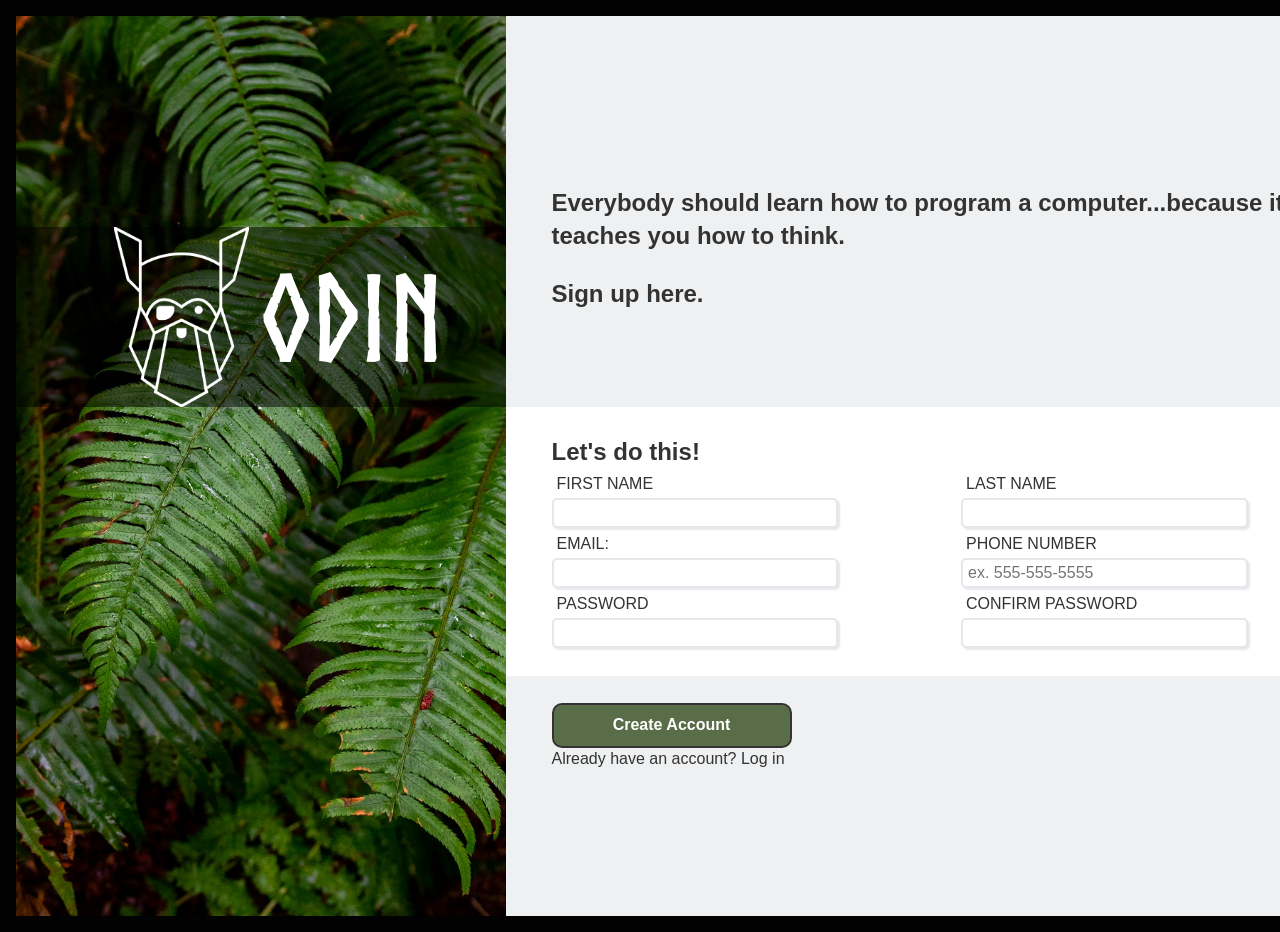
<file: index.html>
<!DOCTYPE html>
<html lang="en">
<head>
    <meta charset="UTF-8">
    <meta name="viewport" content="width=device-width, initial-scale=1.0">
    <title>Sign-up form</title>
    <script src="script.js" defer></script>
    <link href="styles.css" rel="stylesheet" type="text/css">
</head>
<body>
    <div id="container">
        <div id="lblock">
            <!-- <img src="fern.jpg" alt="Image of Green Fern"> -->
            <div id="logo-block">
                <div id="logo"></div>
                <div id="logo-text">Odin</div>

            </div>
        </div>

        <div id="rblock">
            <form action="results.html" method="get">
                <div class="rchild" id="child-1">
                    <p>Everybody should learn how to program a computer...because it teaches you how to think.</p>
                    <p>Sign up here.</p>
                </div>

                <div class="rchild" id="child-2">
                    <div id="form-title">Let's do this!</div>

                    <div class="form-el">
                        <label for="fname">FIRST NAME </label>
                        <input id="fname" name="fname" type="text" required>
                        <span></span>
                    </div>

                    <div class="form-el">
                        <label for="lname">LAST NAME </label>
                        <input id="lname"  name="lname" type="text" required >
                        <span></span>
                    </div>

                    <div class="form-el">
                        <label for="email">EMAIL: </label>
                        <input id="email" name="email" type="email" data-help="Format email@email.com" required>
                        <span></span>
                    </div>

                    <div class="form-el">
                        <label for="phone">PHONE NUMBER </label>
                        <input id="phone" name="phone" type="tel" pattern="\d{3}[\-]\d{3}[\-]\d{4}" placeholder="ex. 555-555-5555" required>
                        <span></span>
                    </div>

                    <div class="form-el">
                        <label for="password">PASSWORD </label>
                        <input id="password" name="password" type="password" onkeyup="check()" required >
                        <span></span>
                    </div>

                    <div class="form-el">
                        <label for="cpassword">CONFIRM PASSWORD </label>
                        <input id="c_password" name="c_password" type="password" onkeyup="check()" required>
                        <span id='message'></span>
                    </div>
                </div>
                
                <div class="rchild" id="child-3">
                    <div>
                    <button type="submit">Create Account</button>
                    </div>
                    <div>Already have an account? Log in</div>

                </div>
                
            </form>
        </div>

    </div>
    
</body>
</html>
</file>
<file: styles.css>
@font-face {
    font-family: logoFont;
    src: url(Norse-Bold.otf);
  }

body {
    background-color: #020202;
    color: #333;
    font: 1em / 1.4 Helvetica Neue, Helvetica, Arial, sans-serif;
    padding: 1em;
    margin: 0;
    
  }
  
  #container{
    width: 1400px;
    height: 900px;
    display: flex;
    justify-content: center;
    margin: auto;  
}

#lblock {
    width:35%;
    height: 100%;
    background-image: url(fern.jpg);
    background-size: cover;
    background-position: center;
    object-fit: cover;
}

#logo-block {
    display: flex;
    justify-content: center;
    width: 100%;
    height: 20% ;
    margin-top: 43%;
    background-color: rgba(0, 0, 0, 0.5);
    
}

#logo {
    height: 100%;
    width:30%;
    
    /* display: inline-block;
    vertical-align: middle; */
    background-image: url(odin-lined.png);
    background-size:contain;
    background-repeat: no-repeat;
    /* s */
    /* background-position: center;   */
    /* border: solid red; */
}

#logo-text {
    display: flex;
    align-items: center;
    height: 100%;
    width: 30%;
    font-family: logoFont;
    color: #ffffff;
    /* border: solid red; */
    font-size: 120px;
   
 
    
}

/* #logo::after {
    content: 'ODIN';
} */

#rblock {
    flex: 1;
    width: 65%;
    height: 100%;
}

form {
    display: flex;
    height: 100%;
    flex-direction: column;
    justify-content: center;
    align-items: flex-start;
    
    background-color: rgb(239, 240, 241);
}

.rchild {
    padding: 3% 5%;
    width: auto;
}


#child-1, #form-title {
    font-size: 1.5em;
    font-weight:bold;
}
#child-2 {
    margin-top: 5%;
    display: flex;
    flex-wrap: wrap;
    background-color: #fff;

    
}

.form-el {
    width: 50%;
    
}

#form-title {
    width: 100%;
}

label, input {
    display: block;
    font-family: inherit;
    font-size: 100%;
    padding: 5px;
    margin: 0;
    box-sizing: border-box;
    width: 70%;
    height: 30px;
  }

button {
    display: block;
    font-family: inherit;
    font-size: 100%;
    color: #fff;
    font-weight: bold;
    width: 240px;
    height: 45px;
    border: 2px solid #333;
    border-radius: 10px;
    background: #596D48;
    padding: 5px;

    }

input {
    background-color: #fff;
    border: 2px solid #E5E7EB;
    border-radius: 5px;
    box-shadow: 2px 2px 2px #E5E7EB;
    }

/* validation */

/* input:focus {
    background-color: rgb(229, 245, 248);
    
} */

input:valid {
    outline: none !important;
    border: 2px solid #548556;
    box-shadow: 2px 2px 2px #c4e0c6;
}

input:focus:invalid{
    outline: none !important;
    border: 2px solid #f78c88;
    box-shadow: 2px 2px 2px #f78c88;
}
</file>
